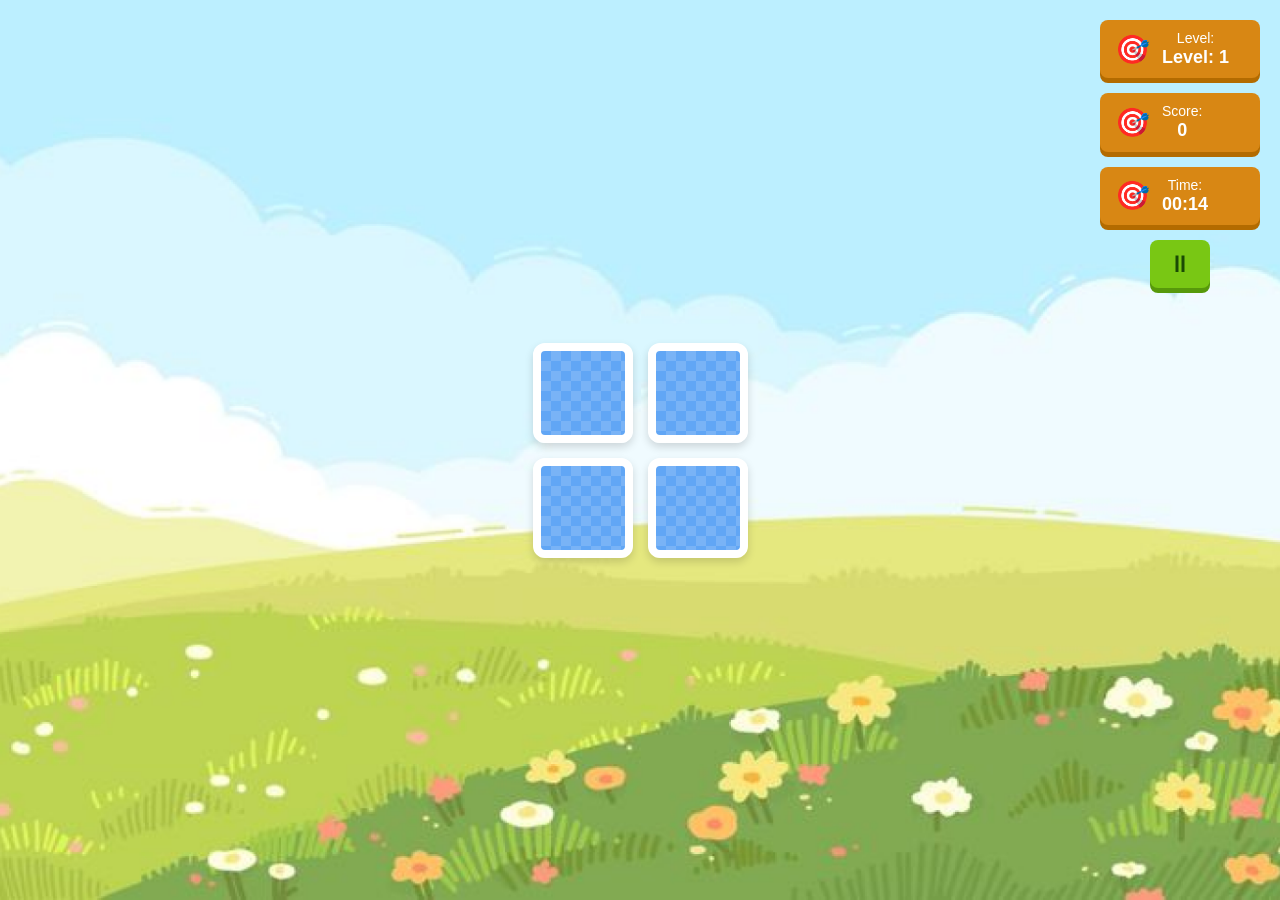
<file: gameplay.html>
<!DOCTYPE html>
<html lang="vi">

<head>
    <meta charset="UTF-8">
    <meta name="viewport" content="width=device-width, initial-scale=1.0">
    <title>Memory Game - Play</title>
    <link rel="stylesheet" href="style.css">
</head>

<body class="gameplay-body">

    <div class="gameplay-container">
        <!-- Khu vực bàn chơi -->
        <div id="gameBoard" class="game-board"></div>

        <!-- Thanh thông tin (Sidebar) -->
        <div class="sidebar">
            <div class="info-box">
                <div class="icon">🎯</div>
                <div class="info-text">
                    <span class="label">Level:</span>
                    <span id="levelDisplay" class="value">1/6</span>
                </div>
            </div>

            <div class="info-box">
                <div class="icon">🎯</div>
                <div class="info-text">
                    <span class="label">Score:</span>
                    <span id="scoreDisplay" class="value">0</span>
                </div>
            </div>

            <div class="info-box">
                <div class="icon">🎯</div>
                <div class="info-text">
                    <span class="label">Time:</span>
                    <span id="timerDisplay" class="value">04:10</span>
                </div>
            </div>

            <button class="btn-pause">⏸</button>
        </div>
    </div>

    <!-- BẢNG PAUSE MENU (Ẩn mặc định) -->
    <div id="pauseOverlay" class="pause-overlay">
        <div class="pause-modal">
            <!-- Nút tắt (X) góc trên -->
            <button class="btn-close-modal" id="btnResumeX">✕</button>

            <!-- Các icon trang trí tĩnh -->
            <div class="modal-decorations">
                <span>🐬</span>
                <span>🎩</span>
                <span>🌻</span>
                <span>🤪</span>
                <span>🎁</span>
            </div>

            <!-- Các nút chức năng -->
            <div class="modal-buttons">
                <button class="btn-modal" id="btnResume">CONTINUE</button>
                <button class="btn-modal" id="btnMenu">MENU</button>
            </div>
        </div>
    </div>

    <!-- BẢNG LEVEL COMPLETE POPUP -->
    <div id="levelOverlay" class="pause-overlay">
        <!-- PHÁO HOA -->
        <div class="fireworks-container">
            <span class="firework firework1"></span>
            <span class="firework firework2"></span>
            <span class="firework firework3"></span>
            <span class="firework firework4"></span>
            <span class="firework firework5"></span>
        </div>

        <!-- CONFETTI -->
        <div class="confetti-container">
            <span class="confetti"></span>
            <span class="confetti"></span>
            <span class="confetti"></span>
            <span class="confetti"></span>
            <span class="confetti"></span>
            <span class="confetti"></span>
            <span class="confetti"></span>
            <span class="confetti"></span>
        </div>
        <div class="pause-modal">
            <div class="modal-decorations">
                <span>🐬</span>
                <span>🎩</span>
                <span>🌻</span>
                <span>🤪</span>
                <span>🎁</span>
            </div>
            <div class="level-message" id="levelMessage">Tuyệt vời! Bạn đã vượt qua Level 1.</div>
            <div class="modal-buttons">
                <button class="btn-modal" id="btnContinueLevel">NEXT LEVEL</button>
                <button class="btn-modal" id="btnLevelMenu">MENU</button>
            </div>
        </div>
    </div>

    <!-- BẢNG GAME OVER POPUP -->
    <div id="gameOverOverlay" class="pause-overlay">
        <div class="pause-modal">
            <div class="modal-decorations">
                <span>☠️</span>
                <span>💔</span>
                <span>🏆</span>
                <span>💔</span>
                <span>☠️</span>
            </div>
            <div class="level-message" id="gameOverMessage" style="font-size: 20px; white-space: pre-line;">Hết thời
                gian! Trò chơi kết thúc.</div>
            <div class="modal-buttons">
                <button class="btn-modal" id="btnEndGame">QUAY LẠI MENU</button>
            </div>
        </div>
    </div>

    <script src="script.js"></script>
</body>

</html>
</file>
<file: style.css>
/* =========================================
   1. THIẾT LẬP CHUNG & TRANG CHỦ
   ========================================= */
body,
html {
    margin: 0;
    padding: 0;
    height: 100%;
    overflow: hidden;
    font-family: 'Arial Rounded MT Bold', Arial, sans-serif;
}

.main-container {
    width: 100vw;
    height: 100vh;
    /* Thu nhỏ lại còn 50% kích thước khung hình */
    background: url('public/image-21@2x.png') center/contain no-repeat;
    display: flex;
    flex-direction: column;
    align-items: center;
    justify-content: space-between;
    position: relative;
    padding: 40px 0;
}

.game-title {
    font-size: 80px;
    color: #1e4a9e;
    text-shadow: -4px -4px 0 #fff, 4px -4px 0 #fff, -4px 4px 0 #fff, 4px 4px 0 #fff, 0 8px 0 rgba(0, 0, 0, 0.2);
    margin: 0 0 40px 0;
    z-index: 10;
    order: 1;
}

.game-title span {
    display: block;
    color: #ffcc00;
    margin-top: -20px;
}

.btn-play {
    background: url('public/Button1.svg');
    border-radius: 50px;
    padding: 15px 60px;
    color: white;
    font-size: 30px;
    font-weight: bold;
    cursor: pointer;
    box-shadow: 0 6px 0 #cc5500;
    transition: 0.1s;
    margin-top: 40px;
}

.btn-play:active {
    transform: translateY(4px);
    box-shadow: 0 2px 0 #cc5500;
}

/* Giữ nguyên code .btn-how của bạn */
.btn-how {
    background: url('public/Button2@2x.png') center / 100% 100% no-repeat;
    border: none;
    border-radius: 50px;
    padding: 15px 60px;
    color: white;
    font-size: 30px;
    font-weight: bold;
    cursor: pointer;
    box-shadow: none;
    transition: 0.1s;
    margin-top: 40px;
}

.btn-how:active {
    transform: translateY(4px);
}

/* Lớp phủ màn hình hướng dẫn */
.how-overlay {
    display: none;
    /* Mặc định ẩn, dùng JS để chuyển thành 'flex' khi click */

    position: fixed;
    inset: 0;
    width: 100%;
    height: 100%;

    background: url('public/image-25-2.png') center / cover no-repeat;
    z-index: 1000;

    display: flex;
    flex-direction: column;
    justify-content: flex-end;
    align-items: center;
    padding-bottom: 40px;
}

/* Nút Back ở dưới giữa màn hình */
#btn-back {
    position: absolute;
    bottom: 50px;
    /* Cách đáy màn hình 50px */
    left: 50%;
    transform: translateX(-50%);

    /* Copy style từ nút play/how của bạn để đồng bộ */
    background: url('public/Button2@2x.png') center / 100% 100% no-repeat;
    border: none;
    border-radius: 50px;
    padding: 12px 50px;
    color: white;
    font-size: 25px;
    font-weight: bold;
    cursor: pointer;
}

#btn-back:active {
    transform: translateX(-50%) translateY(4px);
}

.how-to-overlay {
    display: none;
    /* Mặc định ẩn, JS sẽ chuyển thành flex khi click */
    position: fixed;

    /* Căn giữa khung 80% vào giữa màn hình */
    top: 0;
    left: 50%;
    transform: translateX(-50%);

    /* Kích thước bạn đã chọn */
    width: 80%;
    height: 100%;

    /* Background */
    background: url('public/image-25-2.png') center / 100% 100% no-repeat;
    z-index: 9999;

    /* Căn giữa nút bấm bên trong */
    justify-content: center;
    align-items: flex-end;
    /* Đẩy nút xuống dưới */
    padding-bottom: 50px;
    /* Cách mép dưới ảnh 50px */
}

.overlay-content {
    position: relative;
    width: 100%;
    height: 100%;
}

/* Nút Back nằm ở dưới giữa */
#btn-back {
    position: absolute;
    bottom: 50px;
    left: 50%;
    transform: translateX(-50%);

    /* Bạn có thể tái sử dụng style nút cũ của mình tại đây */
    background: url('public/Button2@2x.png') center / 100% 100% no-repeat;
    border: none;
    padding: 10px 40px;
    color: white;
    font-size: 24px;
    font-weight: bold;
    cursor: pointer;
    border-radius: 50px;
}

#btn-back:active {
    transform: translateX(-50%) translateY(4px);
}

.menu-buttons {
    display: flex;
    flex-direction: column;
    gap: 15px;
    align-items: center;
    justify-content: center;

    z-index: 10;
    order: 2;

    transform: translateY(-60px);
}

/* =========================================
   2. BỐ CỤC MÀN HÌNH CHƠI (GAMEPLAY)
   ========================================= */
.gameplay-body {
    background: url('public/image-26@2x.png') center/cover no-repeat;
    /*background-color: #a8d573;*/
    display: flex;
    justify-content: center;
    align-items: center;
}

.gameplay-container {
    display: flex;
    gap: 40px;
    align-items: flex-start;
    padding: 20px;
    position: relative;
}

/* =========================================
   3. SIDEBAR & THÔNG TIN
   ========================================= */
.sidebar {
    position: fixed;
    top: 20px;
    right: 20px;
    display: flex;
    flex-direction: column;
    gap: 15px;
    width: 160px;
    z-index: 10;
}

.info-box {
    background-color: #d88714;
    color: white;
    padding: 10px 15px;
    border-radius: 8px;
    box-shadow: 0 5px 0 #b36b00;
    display: flex;
    align-items: center;
    gap: 12px;
}

.info-box .icon {
    font-size: 28px;
}

.info-box .info-text {
    display: flex;
    flex-direction: column;
    text-align: center;
    line-height: 1.2;
}

.info-box .label {
    font-size: 14px;
    font-weight: normal;
}

.info-box .value {
    font-size: 18px;
    font-weight: bold;
}

.btn-pause {
    background-color: #79c714;
    color: #1a4a04;
    border: none;
    padding: 10px;
    font-size: 24px;
    border-radius: 8px;
    cursor: pointer;
    box-shadow: 0 5px 0 #57990b;
    width: 60px;
    margin: 0 auto;
}

.btn-pause:active {
    transform: translateY(4px);
    box-shadow: 0 0 0 transparent;
}

/* =========================================
   4. BÀN CHƠI & HIỆU ỨNG THẺ BÀI
   ========================================= */
.game-board {
    display: grid;
    gap: 15px;
    perspective: 1000px;
}

.card {
    width: 100px;
    height: 100px;
    position: relative;
    transform-style: preserve-3d;
    transition: transform 0.3s ease-in-out;
    cursor: pointer;
    box-shadow: 0 4px 8px rgba(0, 0, 0, 0.15);
    border-radius: 12px;
}

.card.flipped {
    transform: rotateY(180deg);
}

.card-front,
.card-back {
    position: absolute;
    width: 100%;
    height: 100%;
    backface-visibility: hidden;
    border-radius: 12px;
}

.card-back {
    background-color: #61a6f5;
    border: 8px solid #ffffff;
    box-sizing: border-box;
    background-image:
        linear-gradient(45deg, rgba(255, 255, 255, 0.15) 25%, transparent 25%, transparent 75%, rgba(255, 255, 255, 0.15) 75%, rgba(255, 255, 255, 0.15)),
        linear-gradient(45deg, rgba(255, 255, 255, 0.15) 25%, transparent 25%, transparent 75%, rgba(255, 255, 255, 0.15) 75%, rgba(255, 255, 255, 0.15));
    background-size: 20px 20px;
    background-position: 0 0, 10px 10px;
}

.card-front {
    background-color: #ffffff;
    transform: rotateY(180deg);
    display: flex;
    align-items: center;
    justify-content: center;
    font-size: 55px;
}

/* =========================================
   5. BẢNG PAUSE MENU (OVERLAY)
   ========================================= */
.pause-overlay {
    position: fixed;
    top: 0;
    left: 0;
    width: 100%;
    height: 100%;
    background: rgba(0, 0, 0, 0.6);
    display: none;
    justify-content: center;
    align-items: center;
    z-index: 1000;
}

.pause-modal {
    background-color: #a0f4d3;
    width: 450px;
    padding: 30px;
    border-radius: 15px;
    position: relative;
    box-shadow: 0 10px 30px rgba(0, 0, 0, 0.3);
    text-align: center;
}

.btn-close-modal {
    position: absolute;
    top: 15px;
    right: 15px;
    background: transparent;
    border: 2px solid #333;
    border-radius: 50%;
    width: 30px;
    height: 30px;
    font-size: 16px;
    font-weight: bold;
    cursor: pointer;
}

.modal-decorations {
    display: flex;
    justify-content: space-around;
    font-size: 45px;
    margin-bottom: 40px;
}

.modal-buttons {
    display: flex;
    flex-direction: column;
    align-items: center;
    gap: 15px;
}

.btn-modal {
    background:
        repeating-linear-gradient(-45deg,
            rgba(255, 255, 255, 0.1),
            rgba(255, 255, 255, 0.1) 10px,
            transparent 10px,
            transparent 20px),
        linear-gradient(to bottom, #de5df7, #b128e0);
    border: none;
    border-radius: 50px;
    color: white;
    font-size: 22px;
    font-weight: bold;
    padding: 15px 40px;
    width: 250px;
    cursor: pointer;
    box-shadow: 0 5px 0 #7b1a9e, 0 8px 15px rgba(0, 0, 0, 0.2);
    transition: 0.1s;
}

.btn-modal:active {
    transform: translateY(5px);
    box-shadow: 0 0 0 #7b1a9e;
}

/* =========================================
   6. RESPONSIVE CHO LAPTOP VÀ MOBILE
   ========================================= */

/* =========================================
   6. RESPONSIVE CHO LAPTOP VÀ MOBILE
   ========================================= */

@media (max-width: 1200px) {
    .main-container {
        background-size: 70% auto;
        background-position: center top;
    }

    .gameplay-container {
        flex-direction: column;
        gap: 20px;
        align-items: center;
        padding: 10px;
    }

    .sidebar {
        position: static;
        width: 100%;
        max-width: 600px;
        flex-direction: row;
        justify-content: center;
        gap: 10px;
    }

    /* Tối ưu bàn chơi cho 6 cột trên Laptop/Tablet */
    .game-board {
        gap: 10px;
        max-width: 90vw;
    }

    .card {
        /* Giảm nhẹ kích thước để vừa 6 cột */
        width: 85px;
        height: 85px;
    }
}

@media (max-width: 768px) {

    html,
    body {
        overflow: auto;
        min-height: 100%;
    }

    .main-container {
        background-size: 90% auto;
        background-position: top center;
        height: auto;
        min-height: 100vh;
        padding: 20px 10px;
    }

    .game-title {
        font-size: 42px;
    }

    /* Gameplay Mobile */
    .gameplay-container {
        padding: 5px;
    }

    .sidebar {
        gap: 8px;
    }

    .info-box {
        padding: 5px 10px;
        min-width: 110px;
    }

    .info-box .value {
        font-size: 16px;
    }

    /* Quan trọng: Tự động co giãn thẻ bài theo màn hình ngang */
    .game-board {
        width: 100%;
        /* Sử dụng 6 cột cho level cao, mỗi cột tối thiểu 50px */
        grid-template-columns: repeat(auto-fit, minmax(50px, 1fr)) !important;
        gap: 8px;
    }

    .card {
        /* Để thẻ tự thích ứng với ô Grid */
        width: 100%;
        aspect-ratio: 1/1;
        height: auto;
    }

    .card-front {
        font-size: 24px;
        /* Giảm font icon để không bị tràn thẻ nhỏ */
    }

    /* Modal Popup */
    .pause-modal {
        width: 90%;
        padding: 20px;
    }

    .btn-modal {
        font-size: 18px;
        padding: 12px;
    }
}

/* ======================================
   FIREWORKS + FINAL WIN EFFECT
====================================== */

.fireworks-container,
.confetti-container {
    position: absolute;
    inset: 0;
    overflow: hidden;
    pointer-events: none;
}

/* =========================
   PHÁO HOA
========================= */

.firework {
    position: absolute;
    width: 12px;
    height: 12px;
    border-radius: 50%;
    animation: explode 1.5s infinite;
    opacity: 0;
}

.firework1 {
    top: 20%;
    left: 20%;
    background: #ff0040;
    animation-delay: 0s;
}

.firework2 {
    top: 25%;
    left: 70%;
    background: #00e5ff;
    animation-delay: 0.3s;
}

.firework3 {
    top: 50%;
    left: 35%;
    background: #ffd000;
    animation-delay: 0.6s;
}

.firework4 {
    top: 55%;
    left: 75%;
    background: #00ff6a;
    animation-delay: 0.9s;
}

.firework5 {
    top: 35%;
    left: 50%;
    background: #ff00d4;
    animation-delay: 1.2s;
}

@keyframes explode {

    0% {
        transform: scale(0.2);
        opacity: 1;
        box-shadow:
            0 0 0 0 currentColor;
    }

    100% {
        transform: scale(8);
        opacity: 0;
        box-shadow:
            0 -60px 0 currentColor,
            0 60px 0 currentColor,
            60px 0 0 currentColor,
            -60px 0 0 currentColor,
            45px 45px 0 currentColor,
            -45px -45px 0 currentColor,
            45px -45px 0 currentColor,
            -45px 45px 0 currentColor;
    }
}

/* =========================
   CONFETTI
========================= */

.confetti {
    position: absolute;
    width: 14px;
    height: 14px;
    animation: confettiFall linear infinite;
    top: -20px;
}

.confetti:nth-child(1) {
    left: 10%;
    background: #ff0040;
    animation-duration: 4s;
}

.confetti:nth-child(2) {
    left: 20%;
    background: #00e5ff;
    animation-duration: 5s;
}

.confetti:nth-child(3) {
    left: 30%;
    background: #ffd000;
    animation-duration: 3s;
}

.confetti:nth-child(4) {
    left: 45%;
    background: #00ff6a;
    animation-duration: 6s;
}

.confetti:nth-child(5) {
    left: 60%;
    background: #ff00d4;
    animation-duration: 4s;
}

.confetti:nth-child(6) {
    left: 75%;
    background: #ffffff;
    animation-duration: 5s;
}

.confetti:nth-child(7) {
    left: 85%;
    background: orange;
    animation-duration: 3s;
}

.confetti:nth-child(8) {
    left: 95%;
    background: lime;
    animation-duration: 4s;
}

@keyframes confettiFall {

    0% {
        transform: translateY(-20px) rotate(0deg);
    }

    100% {
        transform: translateY(100vh) rotate(720deg);
    }
}

/* =========================
   FINAL WIN OVERLAY
========================= */

.final-win-effect {
    animation: finalFlash 0.6s infinite alternate;
}



.final-win-effect .pause-modal {
    animation: megaWin 1s ease;
    box-shadow:
        0 0 20px #fff,
        0 0 40px #ff00d4,
        0 0 80px #00e5ff,
        0 0 120px #ffd000;
}

@keyframes megaWin {

    0% {
        transform: scale(0.2) rotate(-20deg);
        opacity: 0;
    }

    50% {
        transform: scale(1.25) rotate(8deg);
    }

    100% {
        transform: scale(1);
        opacity: 1;
    }
}

.final-win-effect .modal-decorations span {
    animation: iconDance 0.5s infinite alternate;
}

@keyframes iconDance {

    from {
        transform: translateY(0) rotate(-10deg) scale(1);
    }

    to {
        transform: translateY(-15px) rotate(10deg) scale(1.4);
    }
}

/* Thêm vào style.css */
.btn-leaderboard {
    background: #d88714;
    border: none;
    border-radius: 50px;
    padding: 10px 40px;
    color: white;
    font-size: 20px;
    font-weight: bold;
    cursor: pointer;
    box-shadow: 0 4px 0 #b36b00;
    margin-top: 10px;
    transition: 0.1s;
}

.btn-leaderboard:active {
    transform: translateY(3px);
    box-shadow: none;
}

/* Tùy chỉnh input để đẹp hơn khi hiện ra */
#playerNameInput {
    margin-bottom: 10px;
    padding: 12px;
    border-radius: 20px;
    border: 3px solid #1e4a9e;
    text-align: center;
    font-weight: bold;
}
</file>
